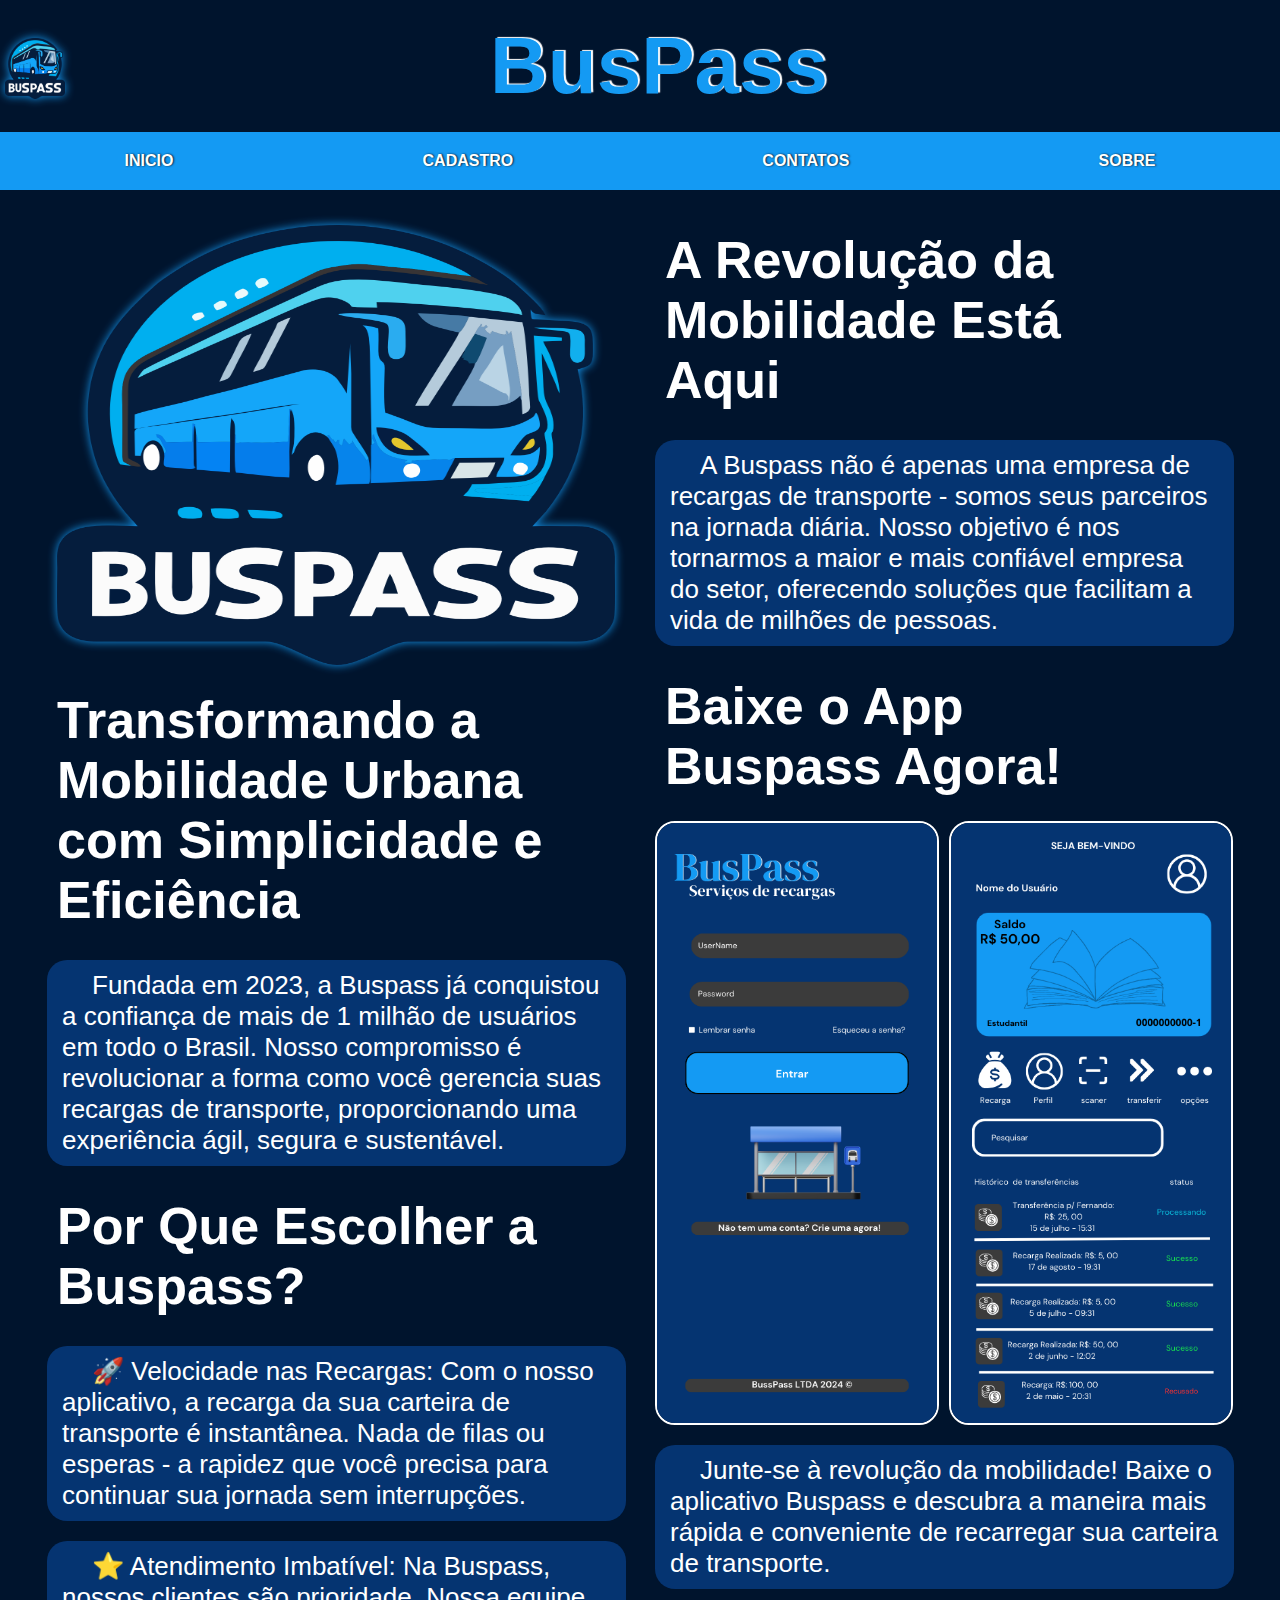
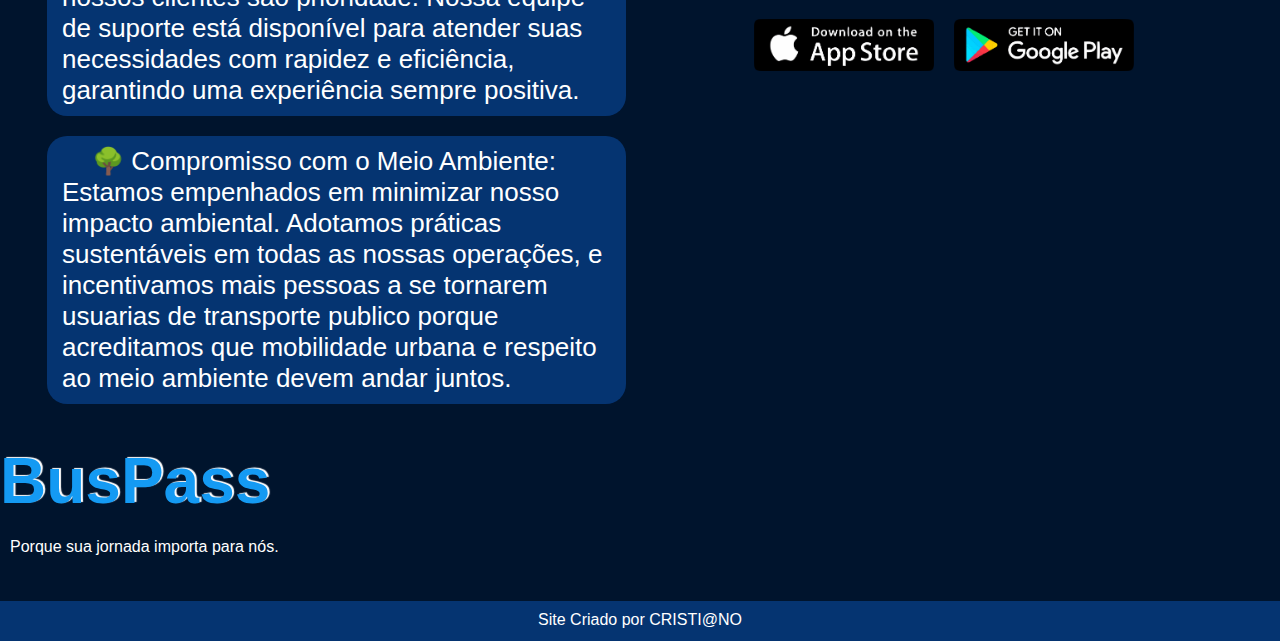
<file: index.html>
<!DOCTYPE html>
<html lang="pt-br">

<head>
    <meta charset="UTF-8">
    <meta name="viewport" content="width=device-width, initial-scale=1.0">
    <title>Site Institucional</title>
    <link rel="stylesheet" href="estilos/style.css">
    <link rel="stylesheet" href="estilos/mobile.css" media="(max-width: 900px)">
</head>

<body>

    <header>

        <picture>

            <a href="index.html">
                <img class="logo_buspass" src="imagens/logo_buspass.png" alt="logo_buspass">
            </a>

        </picture>

        <h1>
            <a href="index.html" target="_self"> BusPass</a>
        </h1>

        <nav class="Menu-Header">

            <ul>
                <li>
                    <a href="index.html" target="_self"> INICIO </a>
                </li>

                <li>
                    <a href="cadastro.html" target="_self"> CADASTRO </a>
                </li>

                <li>
                    <a href="contatos.html" target="_self"> CONTATOS </a>
                </li>

                <li>
                    <a href="sobre.html" target="_self"> SOBRE </a>
                </li>

            </ul>

        </nav>

    </header>

    <main id="index">

        <div class="container">

            <div class="card">
                
                <picture>
                    <img class="logo_buspass" src="imagens/logo_buspass.png" alt="logo_buspass">
                </picture>

                <h2>
                    Transformando a Mobilidade Urbana com Simplicidade e Eficiência
                </h2>

                <p>
                    Fundada em 2023, a Buspass já conquistou a confiança de mais de 1 milhão de usuários em todo o Brasil. 
                    Nosso compromisso é revolucionar a forma como você gerencia suas recargas de transporte, proporcionando uma experiência ágil, segura e sustentável.
                </p>

                <h2>
                    Por Que Escolher a Buspass?
                </h2>
                
                <p>
                    &#x1F680; Velocidade nas Recargas: Com o nosso aplicativo, a recarga da sua carteira de transporte é instantânea. 
                    Nada de filas ou esperas - a rapidez que você precisa para continuar sua jornada sem interrupções.  
                 </p>

                <p>
                    &#x2B50; Atendimento Imbatível: Na Buspass, nossos clientes são prioridade. 
                    Nossa equipe de suporte está disponível para atender suas necessidades com rapidez e eficiência, garantindo uma experiência sempre positiva.                
                </p>

                <p>
                    &#x1F333; Compromisso com o Meio Ambiente: Estamos empenhados em minimizar nosso impacto ambiental. 
                    Adotamos práticas sustentáveis em todas as nossas operações, e incentivamos mais pessoas a se tornarem usuarias de transporte publico porque acreditamos que mobilidade urbana e respeito ao meio ambiente devem andar juntos.
                </p>

            </div>

            <div class="card">

                <h2>
                    A Revolução da Mobilidade Está Aqui
                </h2>

                <p>
                    A Buspass não é apenas uma empresa de recargas de transporte - somos seus parceiros na jornada diária. 
                    Nosso objetivo é nos tornarmos a maior e mais confiável empresa do setor, oferecendo soluções que facilitam a vida de milhões de pessoas.
                </p>

                <h2>
                    Baixe o App Buspass Agora!
                </h2>

                <div class="container-app">
                    <img src="imagens/login-app.png" alt="">
                    <img src="imagens/inicial-app.png" alt="">
                </div>

                <p>
                    Junte-se à revolução da mobilidade! 
                    Baixe o aplicativo Buspass e descubra a maneira mais rápida e conveniente  de recarregar sua carteira de transporte.
                </p>

                <picture>

                    <a href="https://play.google.com/store/games?hl=pt_BR" target="_blank">
                        <img src="imagens/apple.png" alt="app-store">
                    </a>

                    <a href="https://www.apple.com/br/app-store/" target="_blank">
                        <img src="imagens/google.png" alt="google-play">
                    </a>

                </picture>

            </div>

        </div>

    </main>

    <footer>
        
        <section>

            <h1>
                <a href="index.html" target="_self"> BusPass</a>
            </h1>

            <p>Porque sua jornada importa para nós.</p>

        </section>

        <p class="copyright">Site Criado por <a href="https://github.com/ClemersonCristiano" target="_blank">CRISTI@NO</a></p>
        
    </footer>

</body>

</html>
</file>
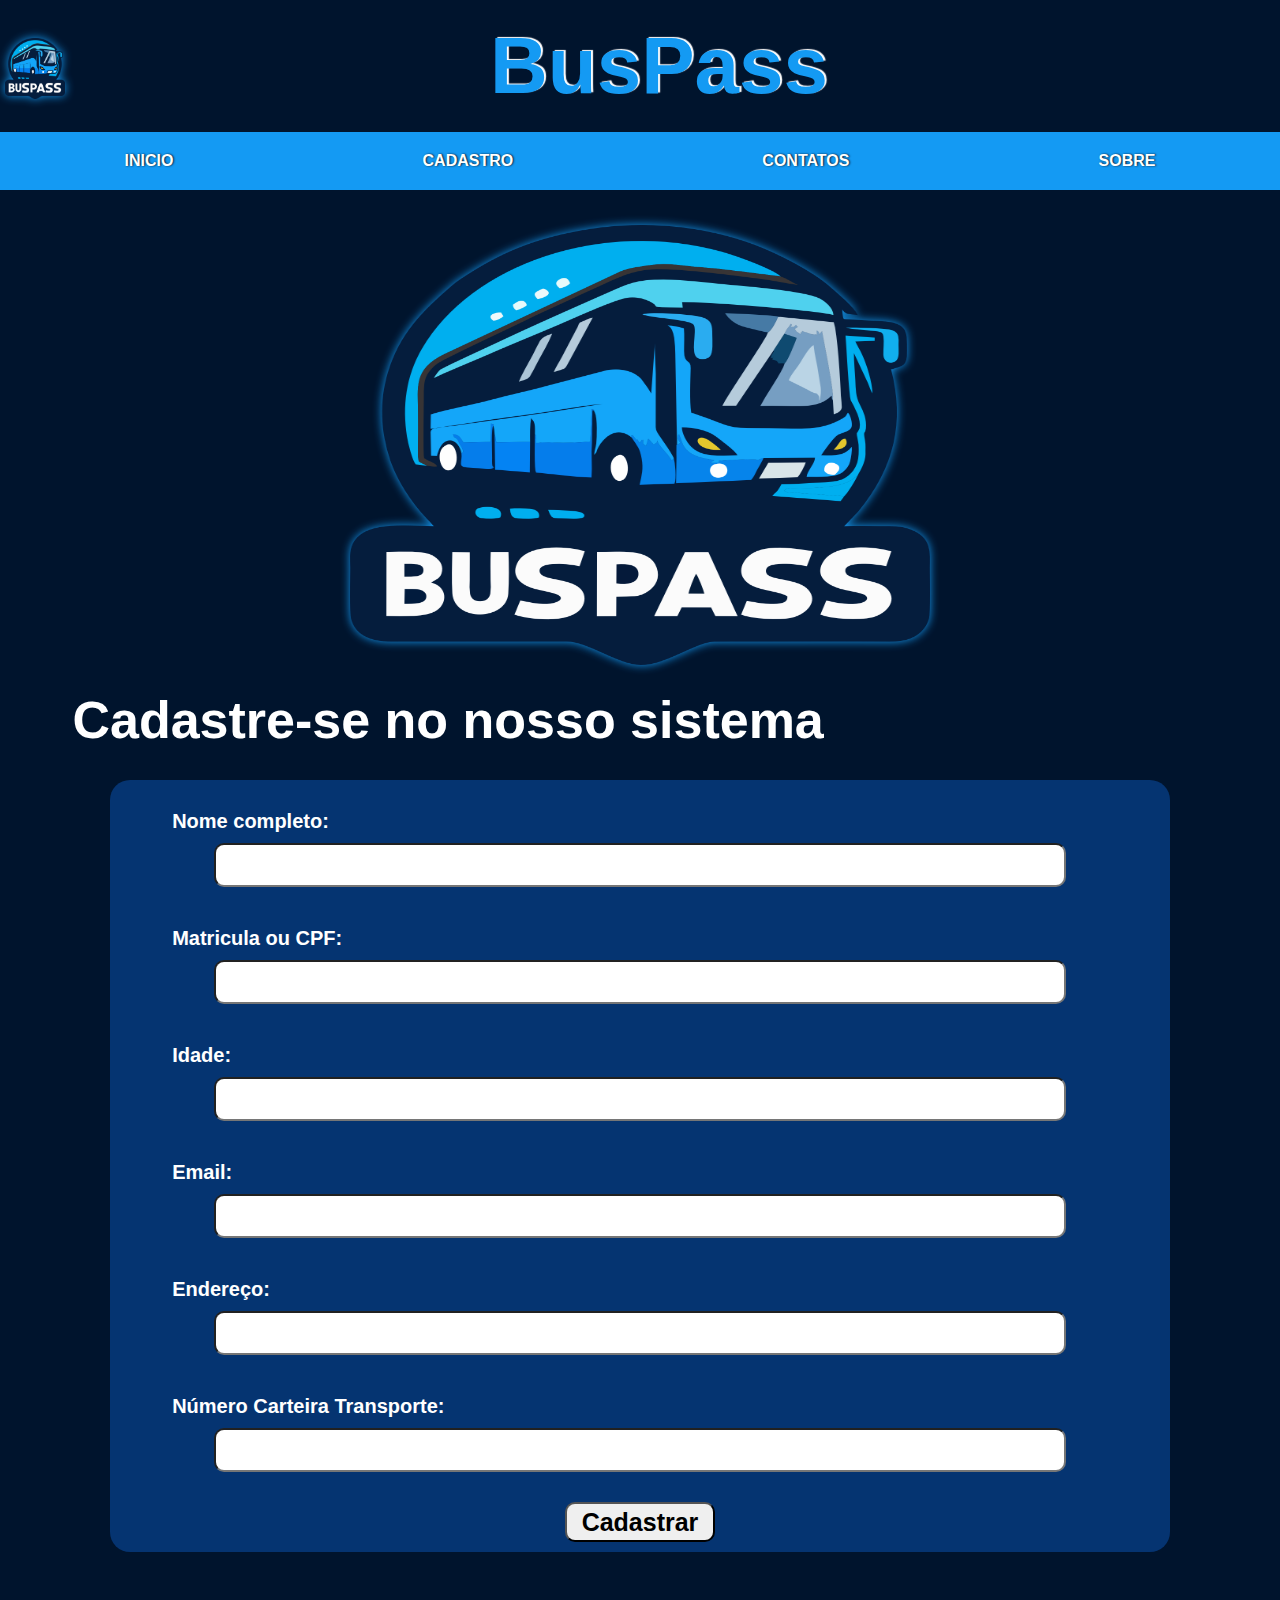
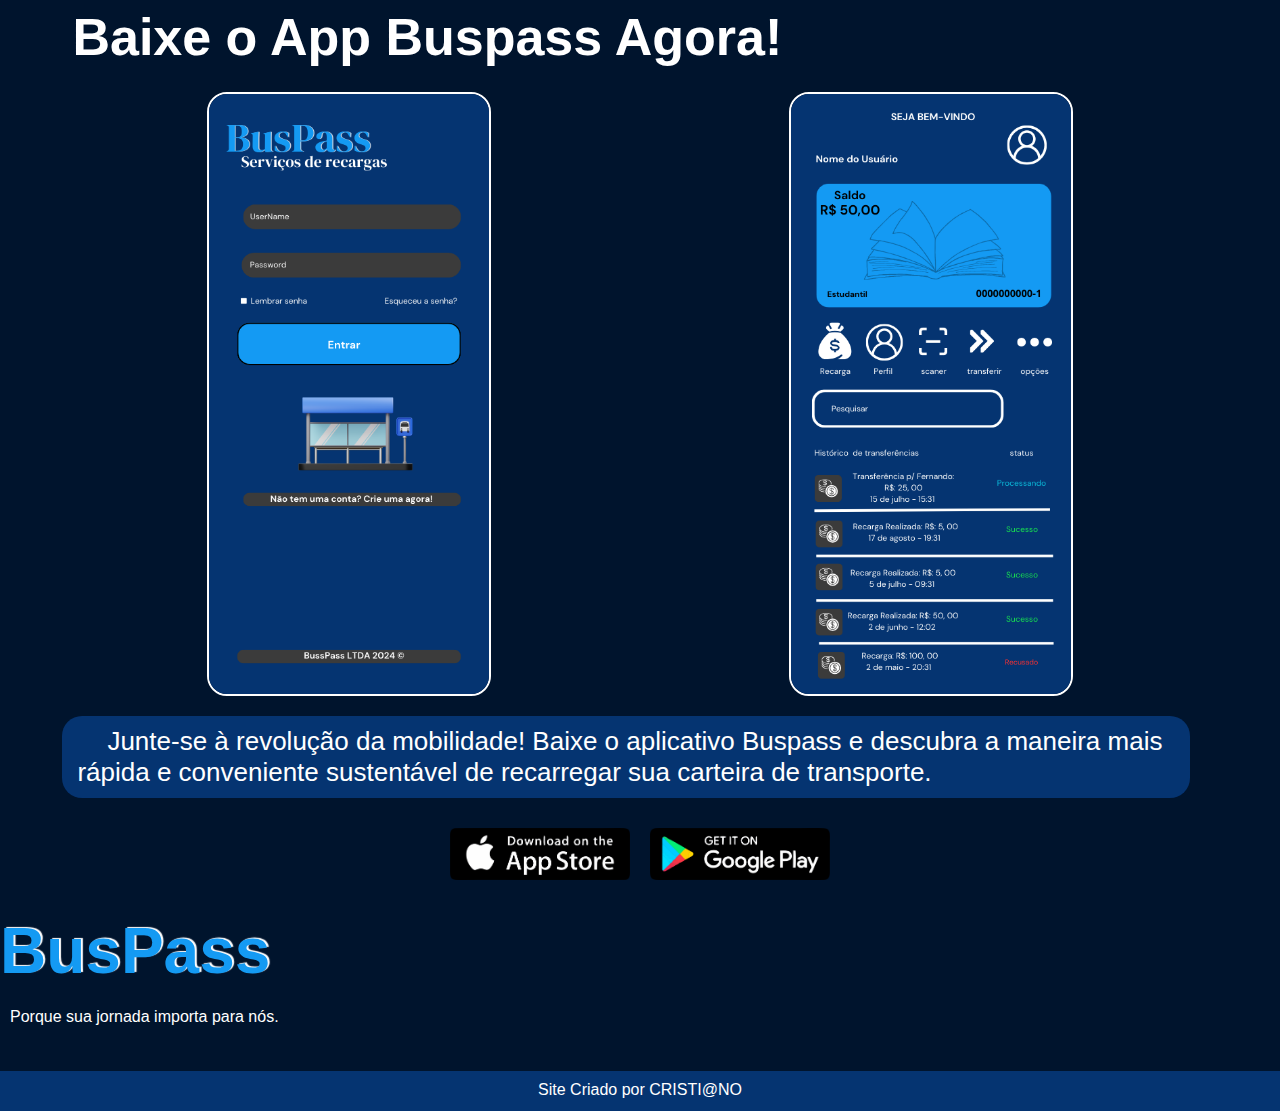
<file: cadastro.html>
<!DOCTYPE html>
<html lang="pt-br">

<head>
    <meta charset="UTF-8">
    <meta name="viewport" content="width=device-width, initial-scale=1.0">
    <title>Site Institucional</title>
    <link rel="stylesheet" href="estilos/style.css">
    <link rel="stylesheet" href="estilos/mobile.css" media="(max-width: 900px)">
</head>

<body>

    <header>

        <picture>

            <a href="index.html">
                <img class="logo_buspass" src="imagens/logo_buspass.png" alt="logo_buspass">
            </a>

        </picture>

        <h1>
            <a href="index.html" target="_self"> BusPass</a>
        </h1>

        <nav class="Menu-Header">

            <ul>
                <li>
                    <a href="index.html" target="_self"> INICIO </a>
                </li>

                <li>
                    <a href="cadastro.html" target="_self"> CADASTRO </a>
                </li>

                <li>
                    <a href="contatos.html" target="_self"> CONTATOS </a>
                </li>

                <li>
                    <a href="sobre.html" target="_self"> SOBRE </a>
                </li>

            </ul>

        </nav>

    </header>

    <main id="cadastro">

        <div class="container">

            <div class="card">

                <picture>
                    <img class="logo_buspass" src="imagens/logo_buspass.png" alt="logo_buspass">
                </picture>

                <h2>Cadastre-se no nosso sistema</h2>

                <form id="form-cadastro" method="post">

                    <div class="campo-form">
                        <label for="nome-usuario">
                            <p>Nome completo:</p>
                        </label>
                        <input type="text" name="nome-usuario" id="nome-usuario">
                    </div>                 

                    <div class="campo-form">
                        <label for="Matricula_CPF">
                            <p>Matricula ou CPF:</p>
                        </label>
                        <input type="text" name="Matricula_CPF" id="Matricula_CPF">
                    </div>

                    <div class="campo-form">
                        <label for="num_card_transporte">
                            <p>Idade:</p>
                        </label>
                        <input type="text" name="Idade" id="Idade">
                    </div>

                    <div class="campo-form">
                        <label for="email">
                            <p>Email:</p>
                        </label>
                        <input type="text" name="email" id="email">
                    </div>

                    <div class="campo-form">
                        <label for="Endereço">
                            <p>Endereço:</p>
                        </label>
                        <input type="text" name="Endereço" id="Endereço">
                    </div>

                    <div class="campo-form">
                        <label for="num_card_transporte">
                            <p>Número Carteira Transporte:</p>
                        </label>
                        <input type="text" name="num_card_transporte" id="num_card_transporte">
                    </div>
                    
                    <input class="botao-enviar" type="submit" value="Cadastrar">
                    
                </form>

            </div>


            <div class="card">

                <h2>
                    Baixe o App Buspass Agora!
                </h2>

                <div class="container-app">
                    <img src="imagens/login-app.png" alt="">
                    <img src="imagens/inicial-app.png" alt="">
                </div>

                <p>
                    Junte-se à revolução da mobilidade! 
                    Baixe o aplicativo Buspass e descubra a maneira mais rápida e conveniente sustentável de recarregar sua carteira de transporte.
                </p>

                <picture>

                    <a href="https://play.google.com/store/games?hl=pt_BR" target="_blank">
                        <img src="imagens/apple.png" alt="app-store">
                    </a>

                    <a href="https://www.apple.com/br/app-store/" target="_blank">
                        <img src="imagens/google.png" alt="google-play">
                    </a>

                </picture>
                
            </div>
            
        </div>

    </main>

    <footer>
        
        <section>

            <h1>
                <a href="index.html" target="_self"> BusPass</a>
            </h1>

            <p>Porque sua jornada importa para nós.</p>


        </section>

        <p class="copyright">Site Criado por <a href="https://github.com/ClemersonCristiano" target="_blank">CRISTI@NO</a></p>
        
    </footer>

    <script>

        const formulario = document.getElementById('form-cadastro');

        document.addEventListener('DOMContentLoaded', function () {

            formulario.addEventListener('submit', function (event) {
                event.preventDefault();
            });

        });
    </script>

</body>

</html>
</file>
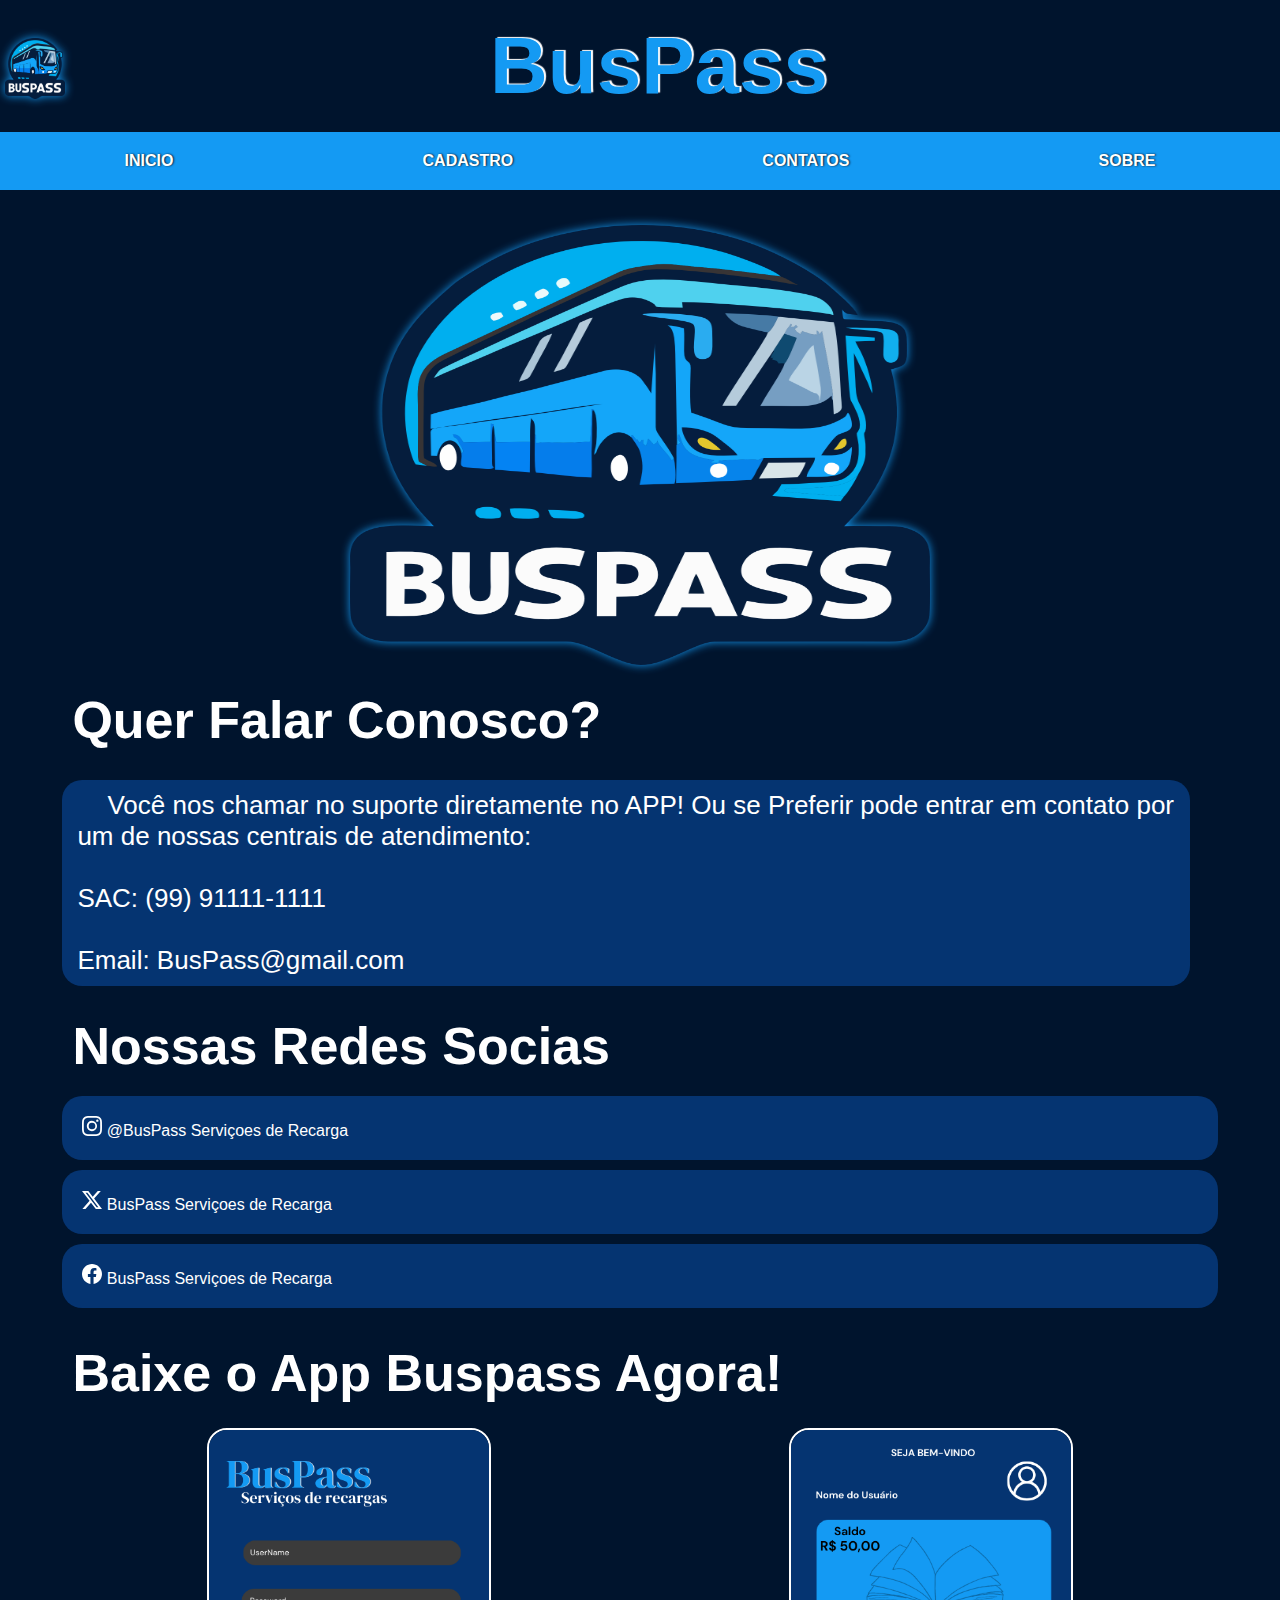
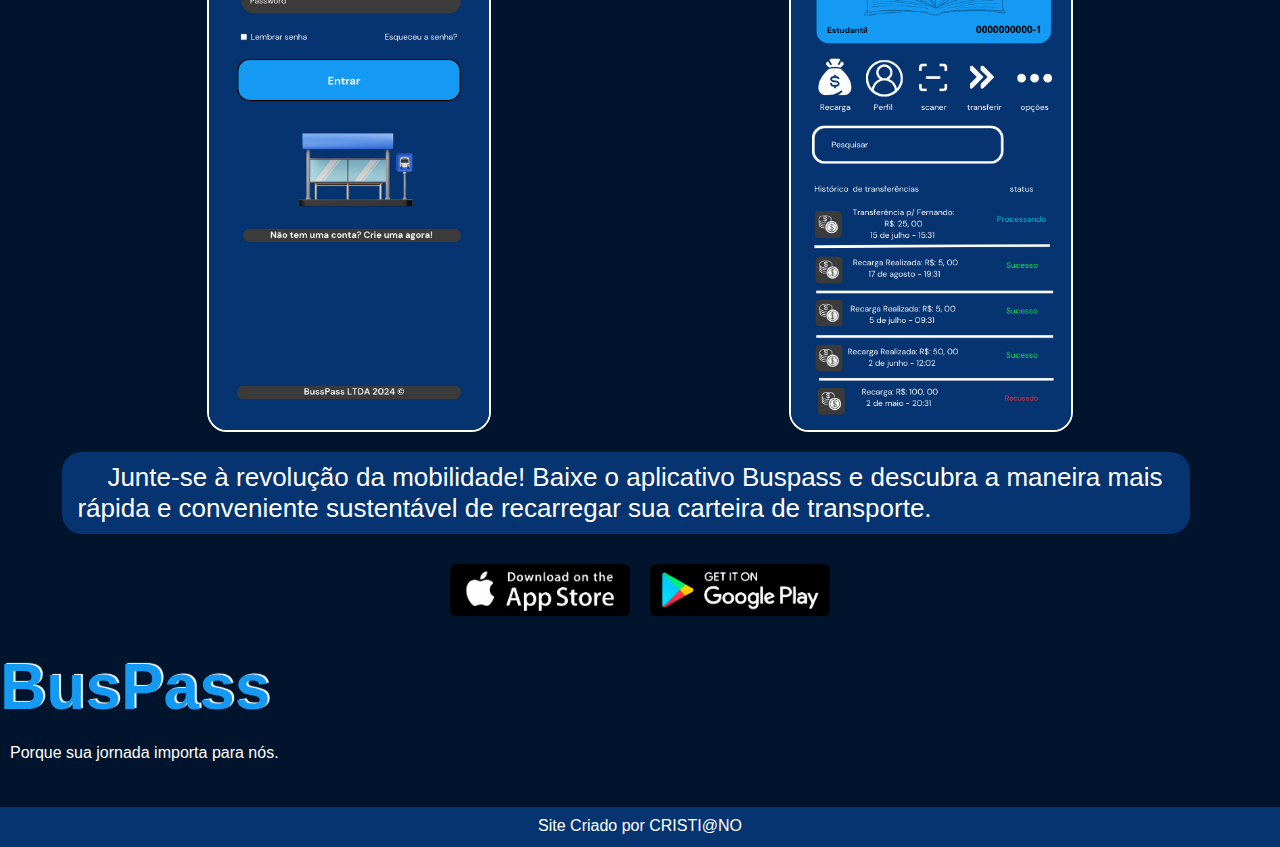
<file: contatos.html>
<!DOCTYPE html>
<html lang="pt-br">

<head>
    <meta charset="UTF-8">
    <meta name="viewport" content="width=device-width, initial-scale=1.0">
    <title>Site Institucional</title>
    <link rel="stylesheet" href="estilos/style.css">
    <link rel="stylesheet" href="estilos/mobile.css" media="(max-width: 900px)">
</head>

<body>

    <header>

        <picture>

            <a href="index.html">
                <img class="logo_buspass" src="imagens/logo_buspass.png" alt="logo_buspass">
            </a>

        </picture>

        <h1>
            <a href="index.html" target="_self"> BusPass</a>
        </h1>

        <nav class="Menu-Header">

            <ul>
                <li>
                    <a href="index.html" target="_self"> INICIO </a>
                </li>

                <li>
                    <a href="cadastro.html" target="_self"> CADASTRO </a>
                </li>

                <li>
                    <a href="contatos.html" target="_self"> CONTATOS </a>
                </li>

                <li>
                    <a href="sobre.html" target="_self"> SOBRE </a>
                </li>

            </ul>

        </nav>

    </header>

    <main id="contatos">

        <div class="container">

            <div class="card">

                <picture>
                    <img class="logo_buspass" src="imagens/logo_buspass.png" alt="logo_buspass">
                </picture>

                <h2>Quer Falar Conosco?</h2>
                
                <p>
                    Você nos chamar no suporte diretamente no APP! Ou se Preferir pode entrar em contato por um de nossas centrais de atendimento: <br><br>
                    SAC: (99) 91111-1111 <br><br>
                    Email: BusPass@gmail.com
                </p>

                <h2>Nossas Redes Socias</h2>

                <ul class="redes-sociais">
                    <li>
                        <svg xmlns="http://www.w3.org/2000/svg" width="20" height="20" fill="currentColor" class="bi bi-instagram" viewBox="0 0 16 16">
                            <path d="M8 0C5.829 0 5.556.01 4.703.048 3.85.088 3.269.222 2.76.42a3.9 3.9 0 0 0-1.417.923A3.9 3.9 0 0 0 .42 2.76C.222 3.268.087 3.85.048 4.7.01 5.555 0 5.827 0 8.001c0 2.172.01 2.444.048 3.297.04.852.174 1.433.372 1.942.205.526.478.972.923 1.417.444.445.89.719 1.416.923.51.198 1.09.333 1.942.372C5.555 15.99 5.827 16 8 16s2.444-.01 3.298-.048c.851-.04 1.434-.174 1.943-.372a3.9 3.9 0 0 0 1.416-.923c.445-.445.718-.891.923-1.417.197-.509.332-1.09.372-1.942C15.99 10.445 16 10.173 16 8s-.01-2.445-.048-3.299c-.04-.851-.175-1.433-.372-1.941a3.9 3.9 0 0 0-.923-1.417A3.9 3.9 0 0 0 13.24.42c-.51-.198-1.092-.333-1.943-.372C10.443.01 10.172 0 7.998 0zm-.717 1.442h.718c2.136 0 2.389.007 3.232.046.78.035 1.204.166 1.486.275.373.145.64.319.92.599s.453.546.598.92c.11.281.24.705.275 1.485.039.843.047 1.096.047 3.231s-.008 2.389-.047 3.232c-.035.78-.166 1.203-.275 1.485a2.5 2.5 0 0 1-.599.919c-.28.28-.546.453-.92.598-.28.11-.704.24-1.485.276-.843.038-1.096.047-3.232.047s-2.39-.009-3.233-.047c-.78-.036-1.203-.166-1.485-.276a2.5 2.5 0 0 1-.92-.598 2.5 2.5 0 0 1-.6-.92c-.109-.281-.24-.705-.275-1.485-.038-.843-.046-1.096-.046-3.233s.008-2.388.046-3.231c.036-.78.166-1.204.276-1.486.145-.373.319-.64.599-.92s.546-.453.92-.598c.282-.11.705-.24 1.485-.276.738-.034 1.024-.044 2.515-.045zm4.988 1.328a.96.96 0 1 0 0 1.92.96.96 0 0 0 0-1.92m-4.27 1.122a4.109 4.109 0 1 0 0 8.217 4.109 4.109 0 0 0 0-8.217m0 1.441a2.667 2.667 0 1 1 0 5.334 2.667 2.667 0 0 1 0-5.334"/>
                        </svg>
                        
                        <a href="https://www.instagram.com/" target="_blank">
                            @BusPass Serviçoes de Recarga
                        </a>
                    </li>

                    <li>
                        <svg xmlns="http://www.w3.org/2000/svg" width="20" height="20" fill="currentColor" class="bi bi-twitter-x" viewBox="0 0 16 16">
                            <path d="M12.6.75h2.454l-5.36 6.142L16 15.25h-4.937l-3.867-5.07-4.425 5.07H.316l5.733-6.57L0 .75h5.063l3.495 4.633L12.601.75Zm-.86 13.028h1.36L4.323 2.145H2.865z"/>
                        </svg>

                        <a href="https://x.com/" target="_blank"> BusPass Serviçoes de Recarga</a>
                    </li>
                    
                    <li>
                        <svg xmlns="http://www.w3.org/2000/svg" width="20" height="20" fill="currentColor" class="bi bi-facebook" viewBox="0 0 16 16">
                            <path d="M16 8.049c0-4.446-3.582-8.05-8-8.05C3.58 0-.002 3.603-.002 8.05c0 4.017 2.926 7.347 6.75 7.951v-5.625h-2.03V8.05H6.75V6.275c0-2.017 1.195-3.131 3.022-3.131.876 0 1.791.157 1.791.157v1.98h-1.009c-.993 0-1.303.621-1.303 1.258v1.51h2.218l-.354 2.326H9.25V16c3.824-.604 6.75-3.934 6.75-7.951"/>
                        </svg>

                        <a href="https://facebook.com/" target="_blank">BusPass Serviçoes de Recarga</a>
                    </li>

                </ul>


            </div>


            <div class="card">

                <h2>
                    Baixe o App Buspass Agora!
                </h2>

                <div class="container-app">
                    <img src="imagens/login-app.png" alt="">
                    <img src="imagens/inicial-app.png" alt="">
                </div>

                <p>
                    Junte-se à revolução da mobilidade! 
                    Baixe o aplicativo Buspass e descubra a maneira mais rápida e conveniente sustentável de recarregar sua carteira de transporte.
                </p>

                <picture>

                    <a href="https://play.google.com/store/games?hl=pt_BR" target="_blank">
                        <img src="imagens/apple.png" alt="app-store">
                    </a>

                    <a href="https://www.apple.com/br/app-store/" target="_blank">
                        <img src="imagens/google.png" alt="google-play">
                    </a>

                </picture>
                
            </div>
            
        </div>

    </main>

    <footer>
        
        <section>

            <h1>
                <a href="index.html" target="_self"> BusPass</a>
            </h1>

            <p>Porque sua jornada importa para nós.</p>


        </section>

        <p class="copyright">Site Criado por <a href="https://github.com/ClemersonCristiano" target="_blank">CRISTI@NO</a></p>
        
    </footer>

</body>

</html>
</file>
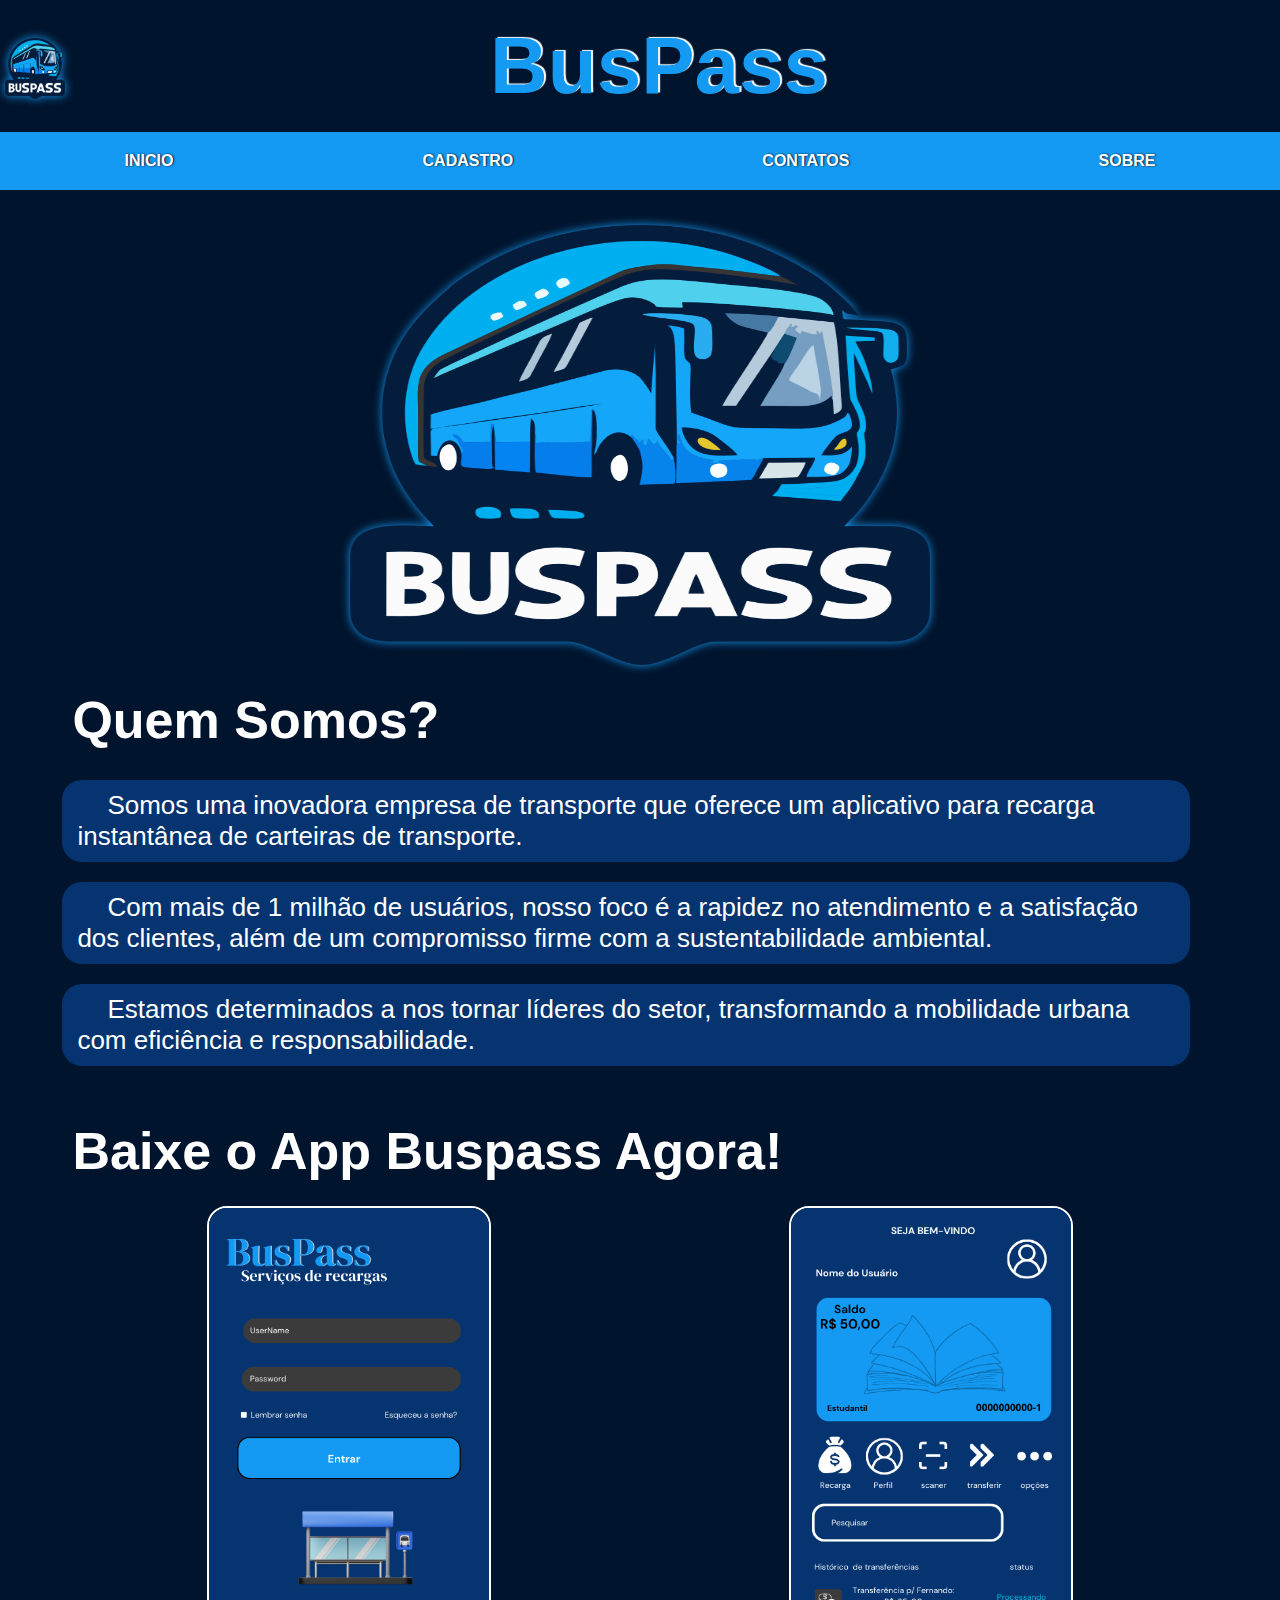
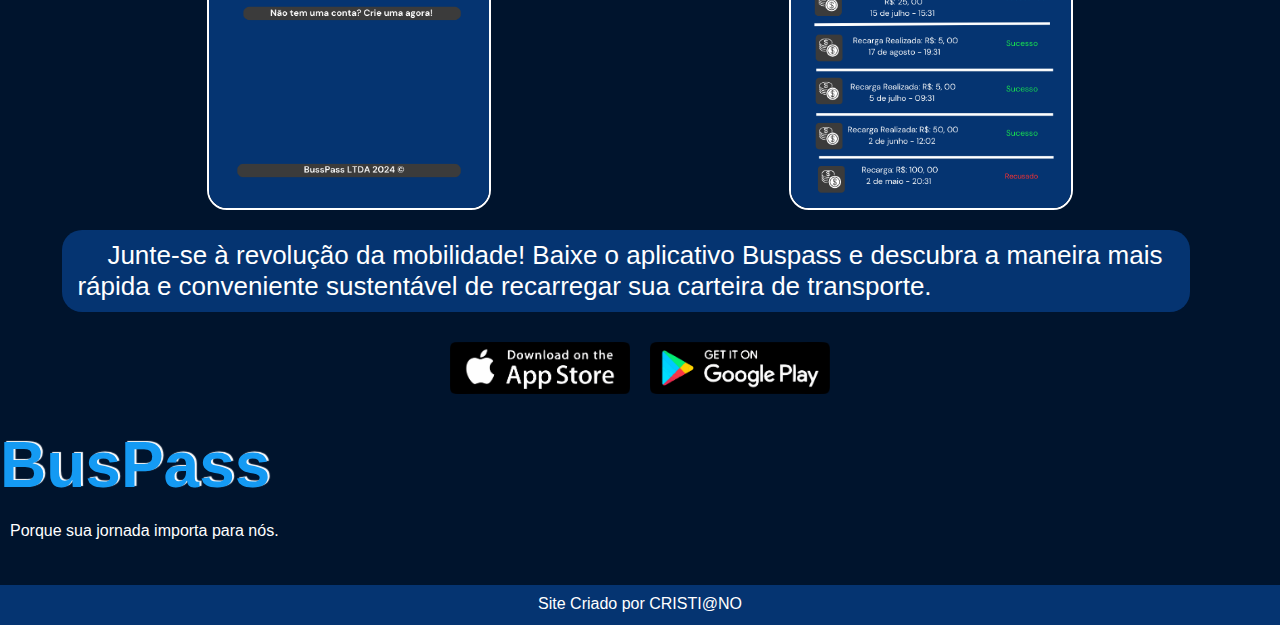
<file: sobre.html>
<!DOCTYPE html>
<html lang="pt-br">

<head>
    <meta charset="UTF-8">
    <meta name="viewport" content="width=device-width, initial-scale=1.0">
    <title>Site Institucional</title>
    <link rel="stylesheet" href="estilos/style.css">
    <link rel="stylesheet" href="estilos/mobile.css" media="(max-width: 900px)">
</head>

<body>

    <header>

        <picture>

            <a href="index.html">
                <img class="logo_buspass" src="imagens/logo_buspass.png" alt="logo_buspass">
            </a>

        </picture>

        <h1>
            <a href="index.html" target="_self"> BusPass</a>
        </h1>

        <nav class="Menu-Header">

            <ul>
                <li>
                    <a href="index.html" target="_self"> INICIO </a>
                </li>

                <li>
                    <a href="cadastro.html" target="_self"> CADASTRO </a>
                </li>

                <li>
                    <a href="contatos.html" target="_self"> CONTATOS </a>
                </li>

                <li>
                    <a href="sobre.html" target="_self"> SOBRE </a>
                </li>

            </ul>

        </nav>

    </header>

    <main id="sobre">

        <div class="container">

            <div class="card">

                <picture>
                    <img class="logo_buspass" src="imagens/logo_buspass.png" alt="logo_buspass">
                </picture>

                <h2>Quem Somos?</h2>
                <p>
                    Somos uma inovadora empresa de transporte que oferece um aplicativo para recarga instantânea de carteiras de transporte. 
                </p>
                
                <p>
                    Com mais de 1 milhão de usuários, nosso foco é a rapidez no atendimento e a satisfação dos clientes, além de um compromisso firme com a sustentabilidade ambiental.
                </p>

                <p>
                    Estamos determinados a nos tornar líderes do setor, transformando a mobilidade urbana com eficiência e responsabilidade.
                </p>

            </div>


            <div class="card">

                <h2>
                    Baixe o App Buspass Agora!
                </h2>

                <div class="container-app">
                    <img src="imagens/login-app.png" alt="">
                    <img src="imagens/inicial-app.png" alt="">
                </div>

                <p>
                    Junte-se à revolução da mobilidade! 
                    Baixe o aplicativo Buspass e descubra a maneira mais rápida e conveniente sustentável de recarregar sua carteira de transporte.
                </p>

                <picture>

                    <a href="https://play.google.com/store/games?hl=pt_BR" target="_blank">
                        <img src="imagens/apple.png" alt="app-store">
                    </a>

                    <a href="https://www.apple.com/br/app-store/" target="_blank">
                        <img src="imagens/google.png" alt="google-play">
                    </a>

                </picture>
                
            </div>
            
        </div>

    </main>

    <footer>
        
        <section>

            <h1>
                <a href="index.html" target="_self"> BusPass</a>
            </h1>

            <p>Porque sua jornada importa para nós.</p>


        </section>

        <p class="copyright">Site Criado por <a href="https://github.com/ClemersonCristiano" target="_blank">CRISTI@NO</a></p>
        
    </footer>

</body>

</html>
</file>
<file: estilos/style.css>
@charset "UTF-8";

*{
    margin: 0px;
    padding: 0px;
    font-family: Arial, Helvetica, sans-serif;
    color: #fff;
}

:root{
    --corSecundaria: #149AF3;
    --corFundo: #053471;
    --corBase: #00142d;
}

body{
    width: 100%;
    height: 100vh;
}

header{
    background-color: var(--corBase);
    width: 100%;
    position: sticky;
    top: 0;
    z-index: 1;
}

header > picture > a > img{
    display: block;
    float: left;
    width: 60px;
    padding-top: 38px;
    padding-left: 5px;
}

header > h1{
    text-align: center;
    font-size: 5em;
    padding: 20px 0px;
    margin: auto;
    width: 300px;
}

header > h1 > a, 
footer > section > h1 > a{
    text-decoration: none;
    color: var(--corSecundaria);
    text-shadow: 2px -1px 1px white;
}

header > .Menu-Header{
    display: flex;
    align-items: center;
    background-color: var(--corSecundaria);
}

header > .Menu-Header > ul{
    display: flex;
    width: 100%;
    list-style: none;
}

header > .Menu-Header > ul > li{
    flex-grow: 1;
    text-align: center;
    text-decoration: none;
    text-shadow: 1px 0px 2px var(--corBase);
}

header > .Menu-Header > ul > li > a{
    display: block;
    padding: 20px;
    text-decoration: none;
    font-size: 100%;
    font-weight: 900;
}

header > .Menu-Header > ul > li > a:hover{
    background-color: var(--corBase);
    transition-duration: .5s;
}

main{
    background-color: var(--corBase);
    width: 100%;
    padding-top: 15px;
}

.logo_buspass{
    filter: drop-shadow(0px 0px 5px var(--corSecundaria));}

main > .container{
    width: 95%;
    height: 100%;
    margin: auto;
}

main > .container > .card{
    display: block;
    width: 95%;
    height: 50%;
    padding: 10px 0px;
    margin: 0px auto;
}

main > .container > .card > picture > img{
    display: block;
    margin: auto;
    transition: .3s;
}

main > .container > .card > h1{
    text-align: center;
}

main > .container > .card > h1, 
main > .container > .card > h2{
    width: 90%;
    padding: 10px;
    margin: 5px 0px;
}

main > .container > .card > p{
    text-indent: 30px;
    background-color: var(--corFundo);
    border-radius: 20px;
    width: 95%;
    margin: 20px 0px;
    padding: 10px 15px;
}

main > .container > .card > picture{
    display: flex;
    justify-content: center;
    align-items: center;
    gap: 20px;
    padding: 10px;
}

main > .container > .card > picture > a{
    text-decoration: none;
}

main > .container > .card > picture > a > img{
    width: 180px;
}

main > .container > .card > .container-app{
    display: flex;
    width: 100%;
    gap: 10px;
    padding-top: 10px;
    border-radius: 20px;
}

main > .container > .card > .container-app > img{
    display: block;
    border: 2px solid white;
    border-radius: 20px;
    margin: auto;
}

main#contatos > .container > .card > .redes-sociais > li {
    background-color: var(--corFundo);
    list-style-type: none;
    padding: 20px;
    border-radius: 20px;
    margin-top: 10px;
}

main#contatos > .container > .card > .redes-sociais > li:hover {
    background-color: var(--corBase);
}

main#contatos > .container > .card > .redes-sociais > li > a {
    text-decoration: none;
}

main#contatos > .container > .card > .redes-sociais > li > a:hover {
    text-decoration: underline;
}

main#cadastro > .container > .card > #form-cadastro{
    padding: 10px;
    margin: 20px auto;
    width: 90%;
    background-color: #053471;
    border-radius: 20px;
}

main#cadastro > .container > .card > #form-cadastro > .campo-form{
    padding: 10px;
    margin: 10px 0px;
    width: 90%;
    margin: 10px auto;
    font-weight: bold;
    font-size: 20px;
}

main#cadastro > .container > .card > #form-cadastro > .campo-form > input{
    display: block;
    width: 90%;
    height: 40px;
    margin: 10px auto;
    padding-left: 5px;
    color: black;
    border-radius: 10px;
}

main#cadastro > .container > .card > #form-cadastro > .botao-enviar{
    display: block;
    width: 150px;
    height: 40px;
    margin: auto;
    color: black;
    font-weight: bold;
    font-size: 25px;
    border-radius: 10px;
}

main#cadastro > .container > .card > #form-cadastro > .botao-enviar:hover{
    background-color: var(--corBase);
    color: #fff;
    border: 0px;
    cursor: pointer;
    transition: .8s;
}

footer{
    background-color: var(--corBase);
    width: 100%;
    height: 190px;
}

footer > section{
    width: 100%;
}

footer > section > h1{
    text-align: center;
    font-size: 4em;
    width: 230px;
    padding: 10px 0px;
}

footer > section > p{
    padding: 10px;
    width: 270px;
}

footer > .copyright
{
    background-color: var(--corFundo);
    text-align: center;
    padding: 10px;
    height: 20px;
    margin-top: 35px;
}

footer > .copyright > a
{
    text-decoration: none;
}

footer > .copyright > a:hover
{
    text-decoration: underline;
}

/* Responsividade para telas grandes */
@media screen and (min-width: 901px) {
    /* Definindo display flex para telas maiores que 901px */
    main#index > .container{
        display: flex;
        width: 95%;
        height: 100%;
    }

    main#index > .container > .card{
        width: 46%;
        flex-grow: 1;
        padding: 10px;
        margin: 0px 5px;
    }
}

@media screen and (min-width: 900px) and (max-width: 1200px){

    main > .container > .card > picture > img{
        width: 510px;
        height: 420px;
    }

    main > .container > .card > h1{
        font-size: 35px;
    }

    main > .container > .card > h2{
        font-size: 42px;
    }

    main > .container > .card > p{
        font-size: 24px;
        padding: 10px ;
        width: 90%;
    }

    main > .container > .card > .container-app > img{
        width: 180px;
        height: 380px;
    }
}

@media screen and (min-width: 1200px){

    main > .container > .card > picture > img{
        width: 580px;
        height: 440px;
    }

    main > .container > .card > h1{
        font-size: 55px;
    }

    main > .container > .card > h2{
        font-size: 52px;
    }

    main > .container > .card > p{
        font-size: 26px;
        padding: 10px 15px;
        margin: 20px 0px;
    }

    main > .container > .card > .container-app > img{
        width: 280px;
        height: 600px;
    }
    
}
</file>
<file: estilos/mobile.css>
@charset "UTF-8";

/* Media Querie para dispositivos mobile */
@media screen and (min-width: 319px) and (max-width: 360px) {

    header > picture > a > img{
        display: none;
    }

    header > h1{
        font-size: 4em;
    }

    header > .Menu-Header{
        font-size: 10px;
    }

    main > .container > .card > picture > img{
        width: 280px;
        height: 240px;
    }

    main > .container > .card > h1{
        font-size: 24px;
    }

    main > .container > .card > h2{
        font-size: 26px;
    }

    main > .container > .card > p{
        font-size: 14px;
    }
    
    main > .container > .card > .container-app > img{
        height: 280px;
    }

    main > .container > .card > picture > a > img{
        width: 140px;
    }
    
}

@media screen and (min-width: 360px) and (max-width: 480px){

    header > picture > a > img{
        display: none;
    }

    header > h1{
        font-size: 4em;
    }

    header > .Menu-Header{
        font-size: 11px;
    }

    main > .container > .card > picture > img{
        width: 335px;
        height: 280px;
    }

    main > .container > .card > h1{
        font-size: 29px;
    }

    main > .container > .card > h2{
        font-size: 34px;
    }

    main > .container > .card > p{
        font-size: 16px;
        padding: 20px 10px;
    }

    main > .container > .card > .container-app > img{
        height: 320px;
    }

    main > .container > .card > picture > a > img{
        width: 150px;
    }
}

@media screen and (min-width: 480px) and (max-width: 768px){

    main > .container > .card > picture > img{
        width: 450px;
        height: 380px;
    }

    main > .container > .card > h1{
        font-size: 48px;
    }

    main > .container > .card > h2{
        font-size: 32px;
    }

    main > .container > .card > p{
        font-size: 18px;
    }

    main > .container > .card > .container-app > img{
        width: 360px;
        height: 420px;
    }

    main > .container > .card > picture > a > img{
        width: 180px;
    }
}

@media screen and (min-width: 768px) and (max-width: 900px){

    main > .container > .card > picture > img{
        width: 510px;
        height: 420px;
    }

    main > .container > .card > h1{
        font-size: 52px;
    }

    main > .container > .card > h2{
        font-size: 38px;
    }

    main > .container > .card > p{
        font-size: 18px;
    }

    main > .container > .card > .container-app > img{
        width: 320px;
        height: 760px;
    }

    main > .container > .card > picture > a > img{
        width: 240px;
    }
}
</file>
